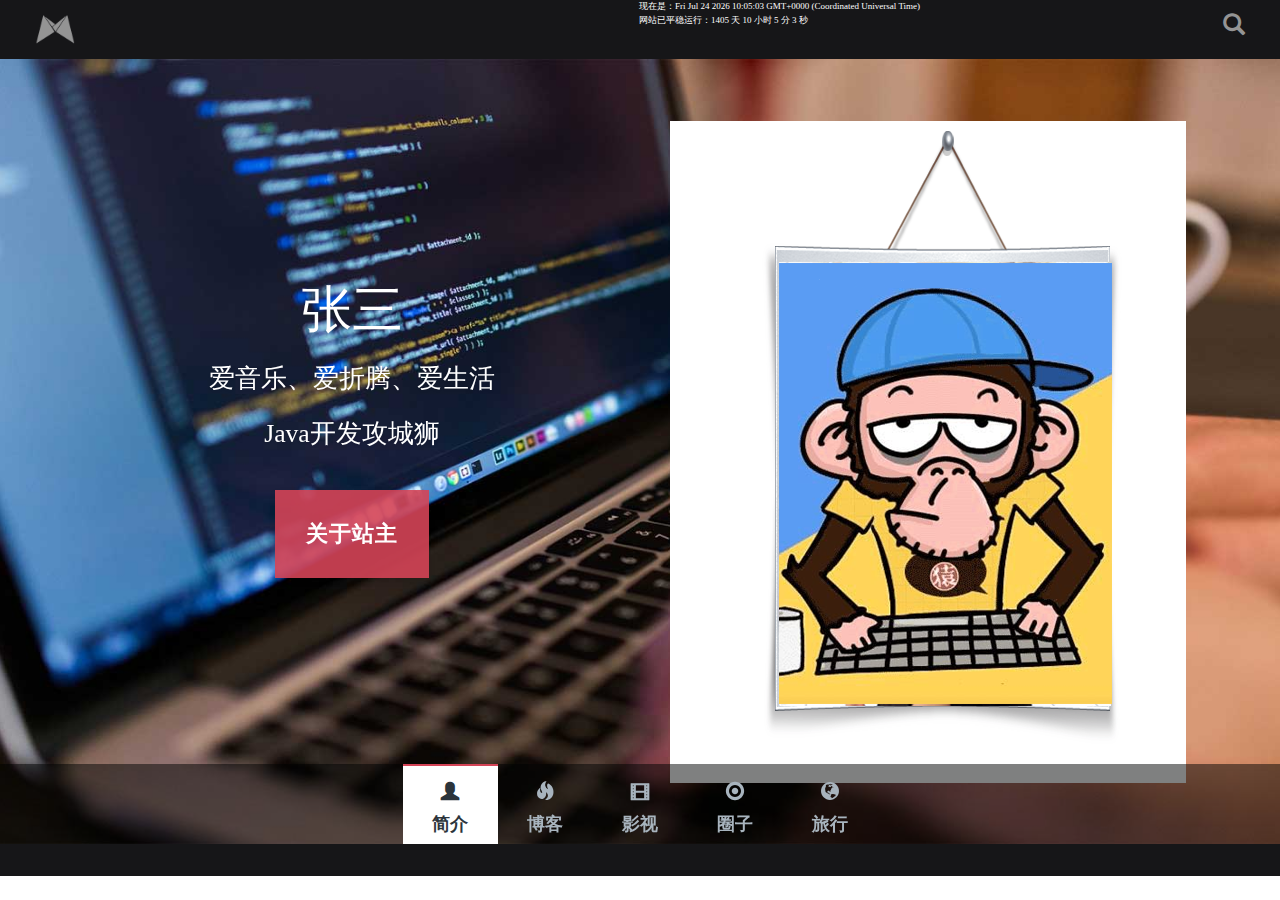
<file: index.html>
<!DOCTYPE html>
<html>

<head>
    <meta charset="UTF-8">
    <meta http-equiv="x-ua-compatible" content="ie=edge">
    <meta name="viewport" content="width=device-width, initial-scale=1.0, user-scalable=no">
    <title>张三的个人主页</title> 
    <!-- Js -->
    <link rel="stylesheet" href="style/css/bootstrap.min.css">
    <script src="style/js/jquery.min.js"></script>
    <script src="style/js/tether.min.js"></script>
    <script src="style/js/bootstrap.min.js"></script>
    <link href="style/css/style.css" type="text/css" rel="stylesheet" />
    <script>
    (function(window) {
        var theUA = window.navigator.userAgent.toLowerCase();
        if ((theUA.match(/msie\s\d+/) && theUA.match(/msie\s\d+/)[0]) || (theUA.match(/trident\s?\d+/) 
        && theUA.match(/trident\s?\d+/)[0])) {
            var ieVersion = theUA.match(/msie\s\d+/)[0].match(/\d+/)[0] || theUA.match(/trident\s?\d+/)[0];
            if (ieVersion < 10) {
                var str = "你的浏览器版本太low了\n已经和时代脱轨了 :(";
                var str2 = "推荐使用:<a href='https://www.baidu.com/s?ie=UTF-8&wd=%E8%B0%B7%E6%AD%8C%E6%B5%8F%E8%A7%88%E5%99%A8' target='_blank' style='color:red'>谷歌</a>," + "<a href='https://www.baidu.com/s?ie=UTF-8&wd=%E7%81%AB%E7%8B%90%E6%B5%8F%E8%A7%88%E5%99%A8' target='_blank' style='color:red'>火狐</a>," + "<a href='https://www.baidu.com/s?ie=UTF-8&wd=%E7%8C%8E%E8%B1%B9%E6%B5%8F%E8%A7%88%E5%99%A8' target='_blank' style='color:red'>猎豹</a>,其他双核急速模式";
                document.writeln("<pre style='text-align:center;color:#fff;background-color:#0cc; height:100%;border:0;position:fixed;top:0;left:0;width:100%;z-index:1234'>" +
                    "<h2 style='padding-top:200px;margin:0'><strong>" + str + "<br/></strong></h2><p>" +
                    str2 + "</p><h2 style='margin:0'><strong>如果你的使用的是双核浏览器,请切换到极速模式访问<br/></strong></h2></pre>");
                document.execCommand("Stop");
            };
        }
    })(window);
    </script>
</head>

<body>
	<bgsound src="music/天空之城.mp3"></bgsound>
    <!-- Header -->
    <div class="nav">
    <a class="logo" href="index.html"><img src="style/images/logo.png" width="40" title="红"></a>
 	<span id="site_runtime" style="color:white; font-size: xx-small;"></span> 
 	<a class="logo pull-right sobtn"><span class="glyphicon glyphicon-search" style="color: #B4B4B4;"></span></a>
    </div>
    <!-- Body -->

    <section class="cd-hero">
        <ul class="cd-hero-slider autoplay">
            <li class="selected">
                <div class="cd-half-width">
                	<!-- <a href="about.html"><h4>电脑端请点击这里</h4></a> -->
            	    <!-- <a href="https://tom-shushu.github.io/MyWebsite.github.io/"><h4>电脑端请点击这里</h4></a> -->
                    <h2>张三</h2>
                    <p>爱音乐、爱折腾、爱生活</p>
                    <p>Java开发攻城狮</p>
                    <a class="cd-btn" href="about.html">关于站主</a>
                </div>
                <div class="cd-half-width cd-img-container">
                    <img src="style/images/tech-1.png" alt="张三" title="张三" />
                </div>
            </li>
            <li>
                <div class="cd-full-width">
                	<!-- <a href="./test2/index.html"><h4>电脑端请点击这里</h4></a> -->
                    <h2>观点与分享</h2>
                    <p>记录生活点滴，分享人生喜乐！</p>
                    <a class="cd-btn" href="./test2/index.html" target="_blank">站主的博客园</a>
                </div>
            </li>
            <li>
                <div class="cd-full-width">
                	<!-- <a href="vip/yule.html"><h4>电脑端请点击这里</h4></a> -->
                    <h2>影视，直播，购物</h2>
                    <p>观看生活影片，感受欢天喜地！</p>
                    <a class="cd-btn" href="vip/yule.html" target="_blank">娱乐</a>
                </div>
            </li>
            <li class="cd-bg-video">
                <div class="cd-full-width">
                	<!-- <a href="friends.html"><h4>电脑端请点击这里</h4></a> -->
                    <h2>志趣相投</h2>
                    <p>我们都一样热爱生活，记录生活，享受生活！</p>
                    <a class="cd-btn" href="friends.html">在各社区尽情的遨游吧</a>
                </div>
                <div class="cd-bg-video-wrapper" data-video="Tpl/Individual/Style/index/video/video">
                </div>
            </li>
            <li>
                <div class="cd-full-width">
                	<!-- <a href="tracks.html"><h4>电脑端请点击这里</h4></a> -->
                    <h2>说走就走</h2>
                    <p>生活不止眼前的苟且，还有诗和远方的田野！拿起相机和你喜欢的人一起来一场说走就走的旅行也是不错的！！</p>
                    <a class="cd-btn" href="tracks.html">我的相册</a>
                </div>
            </li>
        </ul>
        <div class="cd-slider-nav">
            <nav>
                <span class="cd-marker item-1"></span>
                <ul>
                    <li class="selected">
                        <a class="glyphicon glyphicon-user" href="#0">简介</a>
                    </li>
                    <li>
                        <a class="glyphicon glyphicon-fire" href="#0">博客</a>
                    </li>
                    <li>
                        <a class="glyphicon glyphicon-film" href="#0">影视</a>
                    </li>
                    <li>
                        <a class="glyphicon glyphicon-record" href="#0">圈子</a>
                    </li>
                    <li>
                        <a class="glyphicon glyphicon-globe" href="#0">旅行</a>
                    </li>
                </ul>
            </nav>
        </div>
    </section>
    <script src="style/js/main.js"></script>
    <!-- Footer -->
    <div class="clear"></div>
    <div class="foot">
        <!-- 弹出层 -->
        <div class="so">
            <i class="iconfont" title="关闭">×</i>
            <div class="container">
                <form action="https://www.baidu.com/baidu" target="_blank">
                    <input name="tn" type="hidden" value="SE_zzsearchcode_shhzc78w">
                    <input type="text" name="word" class="form-control" baiduSug="1" value="百度搜索..." />
                    <input type="submit" style="display: none;" />
                </form>
            </div>
        </div>
    </div>
    <div class="to-top">↑</div>
    <script src="style/js/GeeYo.js"></script>
    <script>
    var bheigh = $(window).height();
    var bheigh = bheigh - 115;
    $(".cd-hero").css('height', bheigh);
    $(window).resize(function() {
        var bheigh = $(window).height();
        var bheigh = bheigh - 115;
        $(".cd-hero").css('height', bheigh);
    });
    </script>

    
<script type="text/javascript">
    function show_site_runtime(){
	window.setTimeout("show_site_runtime()",1000); // 每秒运行一次函数
	X=new Date("09/18/2022 00:00:00"); //在这里修改你的建站时间
	Y=new Date();
	T=(Y.getTime()-X.getTime()); // 获取当前时间与指定时间之间的时间间隔（ms）	
	i=24*60*60*1000;
	d=T/i;
	D=Math.floor(d); // 计算天数并向下取整
	h=(d-D)*24;
	H=Math.floor(h); // 计算剩余不足一天的小时数并向下取整
	m=(h-H)*60;
	M=Math.floor(m); // 计算剩余不足一小时的分钟数并向下取整
	s=(m-M)*60;
	S=Math.floor(s); // 计算剩余不足一分钟的秒数并向下取整
	site_runtime.innerHTML="现在是："+ Y+ "<br>" +"网站已平稳运行："+D + " 天 " + H + " 小时 " + M + " 分 " + S + " 秒 ";
    }
	show_site_runtime();
</script>
    <script charset="gbk" src="https://www.baidu.com/js/opensug.js"></script>
</body>

</html>
</file>
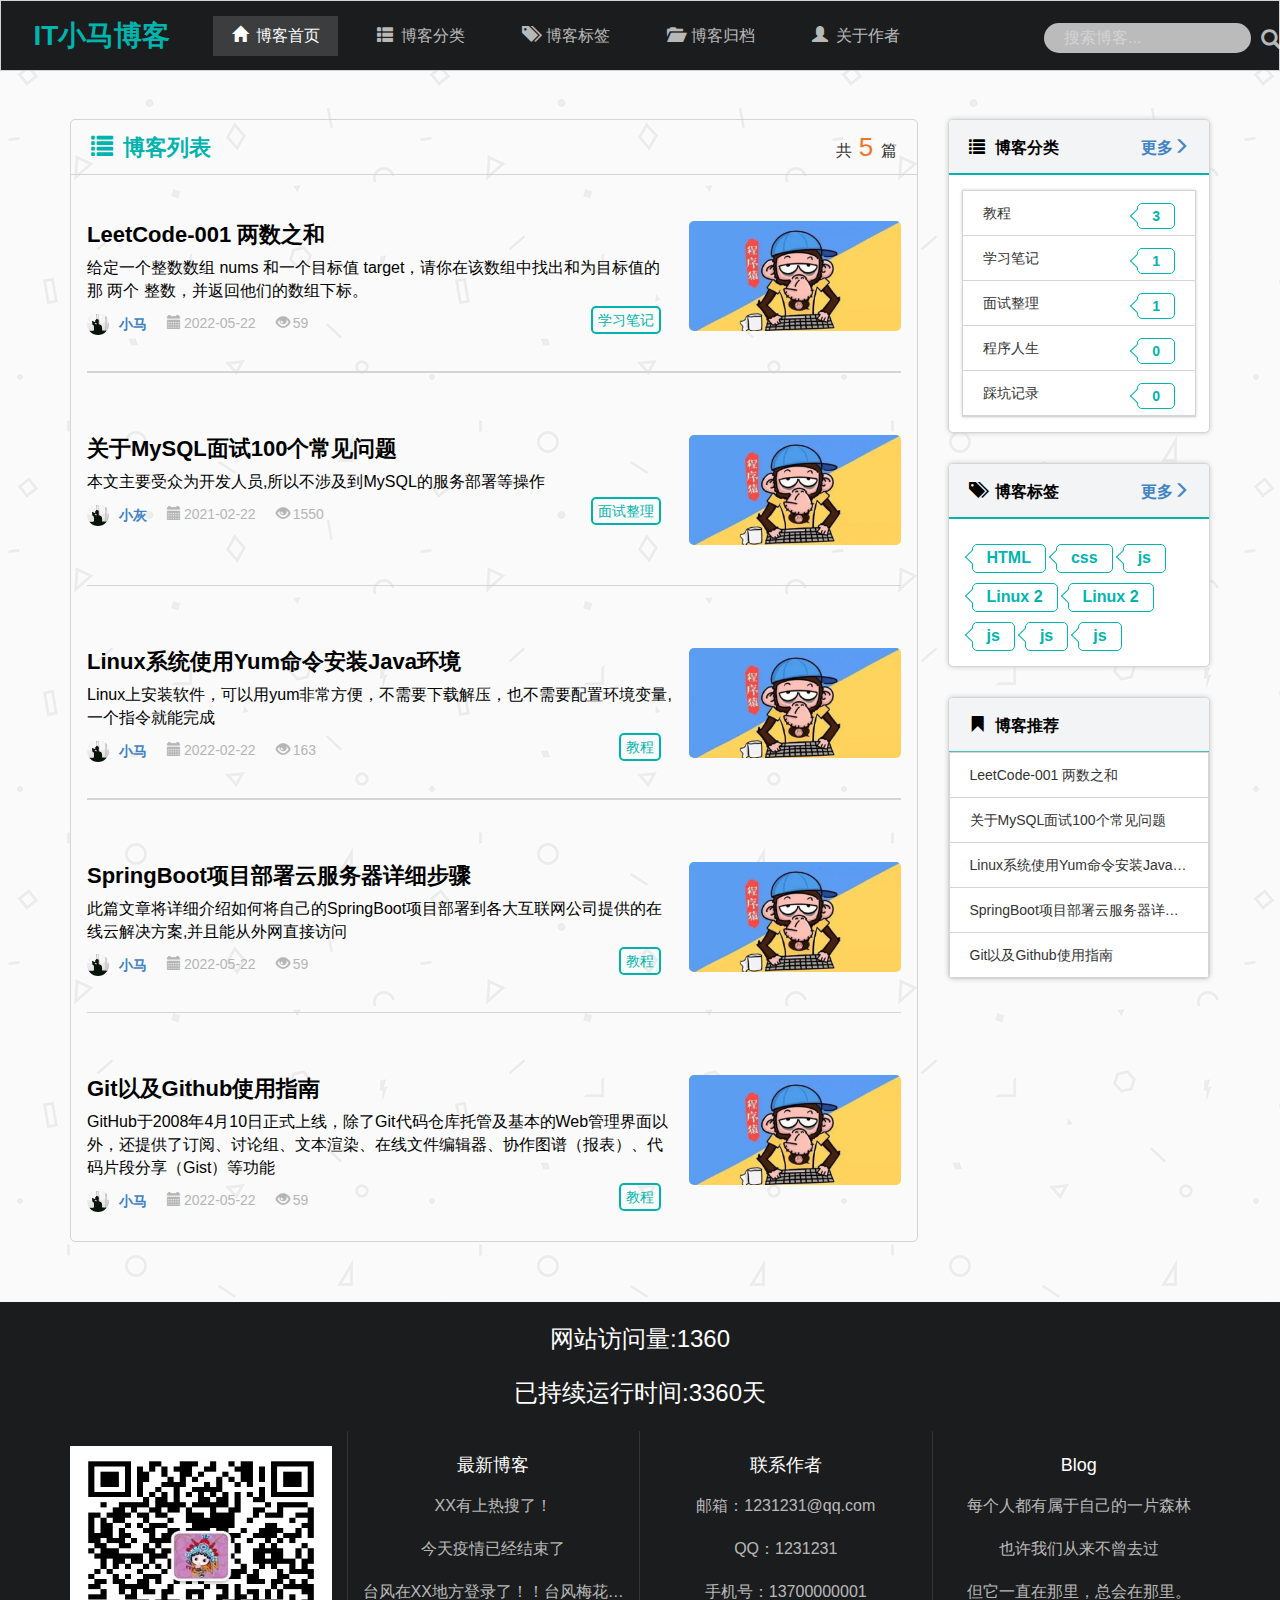
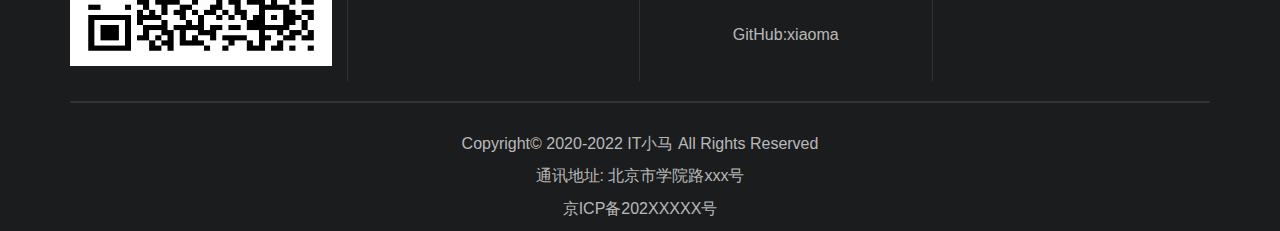
<file: test2/index.html>
<!DOCTYPE html>
<html>
	<head>
		<meta charset="utf-8" />
		<title>博客</title>
		<link rel="stylesheet" href="bootstrap-3.4.1-dist/css/bootstrap.css" >
		<link rel="stylesheet" type="text/css" href="css/header.css">	
		<link rel="stylesheet" type="text/css" href="css/index.css">
		<link rel="stylesheet" type="text/css" href="css/footer.css">	
		<link rel="stylesheet" type="text/css" href="css/details.css">
		<link rel="stylesheet" type="text/css" href="css/about.css">	
		<script src="js/jquery-1.11.1/jquery.js"></script>
		<script src="bootstrap-3.4.1-dist/js/bootstrap.js"></script>
		<style>
			*{
				margin: 0;
				padding: 0;
			}
		 a{
				text-decoration: none;
			}
			ul,ol{
				list-style: none;
			}
			body{
				background: url(img/bg.png);
				font-size: 16px;
			}						
.box{
		width: 100%;
		height: auto;
		position: relative;
	}
		</style>
	</head>
	<body>
<div class="box">
	<div class="nav">
		<div class="nav_container">
			<div class="logo">
				<a href="">IT小马博客</a>
			</div>
			<ul>
				<li><a href="index.html" class="active" id="index"><i class="glyphicon glyphicon-home"></i>博客首页</a></li>
				<li><p><i class="glyphicon glyphicon-th-list"></i>博客分类</p></li>
				<li><p><i class="glyphicon glyphicon-tags"></i>博客标签</p></li>
				<li><p><i class="glyphicon glyphicon-folder-open"></i>博客归档</p></li>
				<li><p onclick="about()" id="about"><i class="glyphicon glyphicon-user"></i>关于作者</p></li>
			</ul>
			<div class="search">
				<form onsubmit="return false;">
					<input type="text" placeholder="搜索博客..." id="search" onkeydown="keyup_submit(event)">
					<i class="glyphicon glyphicon-search" onclick="onSearch()"></i>
				</form>
			</div>
		</div>
	</div>
	
	
	<div class="container" id="content">
		<div class="row">
			<div class="col-md-9">
				<div class="content">
					<div class="content_head">
						<div><i class="glyphicon glyphicon-list"></i>博客列表</div>
						<div>共<span id="total"></span>篇</div>
					</div>
					<div id="content_box">
						
					</div>
				</div>
			</div>
			<div class="col-md-3">
				<div class="right_sort">
					<div class="content_head right_head">
						<div class="font_size"><i class="glyphicon glyphicon-list"></i>博客分类</div>
						<div style="padding: 0 10px;color: #4183C4;font-weight: bold;cursor: pointer;">更多<i class="glyphicon glyphicon-menu-right"></i></div>
					</div>
					<ul class="right_sort_content">
						<li>教程<span>3<i></i></span></li>
						<li>学习笔记<span>1<i></i></span></li>
						<li>面试整理<span>1<i></i></span></li>
						<li>程序人生<span>0<i></i></span></li>
						<li>踩坑记录<span>0<i></i></span></li>
					</ul>
				</div>
				<div class="right_tag">
					<div class="content_head right_head">
						<div class="font_size"><i class="glyphicon glyphicon-tags"></i>博客标签</div>
						<div style="padding: 0 10px;color: #4183C4;font-weight: bold;cursor: pointer;">更多<i class="glyphicon glyphicon-menu-right"></i></div>
					</div>
					<ul class="right_sort_content" style="border: none;overflow: hidden;box-shadow: none;">
						<span><i></i>HTML</span>
						<span><i></i>css</span>
						<span><i></i>js</span>
						<span><i></i>Linux 2</span>
						<span><i></i>Linux 2</span>
						<span><i></i>js</span>
						<span><i></i>js</span>
						<span><i></i>js</span>
					</ul>
				</div>
				<div class="right_rec">
					<div class="content_head right_head">
						<div class="font_size"><i class="glyphicon glyphicon-bookmark"></i>博客推荐</div>
					</div>
					<ul class="right_sort_content" id="right_rec_title"></ul>
				</div>
			</div>	
		</div>
			
	</div>
	<div class="footer">
		<div class="container">
			<p>网站访问量:<span id="number">1360</span></p>
			<p>已持续运行时间:<span id="time">3360天</span></p>
			<div class="footer_center">
				<div class="row">
					<div class="col-md-3">
						<img style="width: 100%;height: 100%;" src="img/openSourceUrl.jpg" alt="哎呀!微信二维码失踪了">
					</div>
					<div class="col-md-3">
						<h4>最新博客</h4>
						<p>XX有上热搜了！</p>
						<p>今天疫情已经结束了</p>
						<p>台风在XX地方登录了！！台风梅花打算按时</p>
					</div>
					<div class="col-md-3">
						<h4>联系作者</h4>
						<p>邮箱：1231231@qq.com</p>
						<p>QQ：1231231</p>
						<p>手机号：13700000001</p>
						<p><a href="">GitHub:xiaoma</a></p>
					</div>
					<div class="col-md-3">
						<h4>Blog</h4>
						<p>每个人都有属于自己的一片森林</p>
						<p>也许我们从来不曾去过</p>
						<p>但它一直在那里，总会在那里。</p>
					</div>
				</div>
				<div class="line"></div>
			</div>
			<div class="footer_bottom">
				<p>Copyright© 2020-2022 IT小马 All Rights Reserved</p>
				<p>通讯地址: 北京市学院路xxx号</p>
				<p><a href="http://www.baidu.com">京ICP备202XXXXX号</a></p>
			</div>
		</div>
	</div>
	
</div>
		<script>	
			var data=[
				{id:1,title:"LeetCode-001 两数之和",content:"给定一个整数数组 nums 和一个目标值 target，请你在该数组中找出和为目标值的那 两个 整数，并返回他们的数组下标。",avatar:"./img/avatar.jpg",username:"小马",time:"2022-05-22",num:"59",sign:"学习笔记",img:"./img/about.jpeg"},
				{id:2,title:"关于MySQL面试100个常见问题",content:"本文主要受众为开发人员,所以不涉及到MySQL的服务部署等操作",avatar:"./img/avatar.jpg",username:"小灰",time:"2021-02-22",num:"1550",sign:"面试整理",img:"./img/about.jpeg"},
				{id:3,title:"Linux系统使用Yum命令安装Java环境",content:"Linux上安装软件，可以用yum非常方便，不需要下载解压，也不需要配置环境变量,一个指令就能完成",avatar:"./img/avatar.jpg",username:"小马",time:"2022-02-22",num:"163",sign:"教程",img:"./img/about.jpeg"},
				{id:4,title:"SpringBoot项目部署云服务器详细步骤",content:"此篇文章将详细介绍如何将自己的SpringBoot项目部署到各大互联网公司提供的在线云解决方案,并且能从外网直接访问",avatar:"./img/avatar.jpg",username:"小马",time:"2022-05-22",num:"59",sign:"教程",img:"./img/about.jpeg"},
				{id:5,title:"Git以及Github使用指南",content:"GitHub于2008年4月10日正式上线，除了Git代码仓库托管及基本的Web管理界面以外，还提供了订阅、讨论组、文本渲染、在线文件编辑器、协作图谱（报表）、代码片段分享（Gist）等功能",avatar:"./img/avatar.jpg",username:"小马",time:"2022-05-22",num:"59",sign:"教程",img:"./img/about.jpeg"}
			]
			
			var str = "";
			var right_rec_title="";
			for(var i=0;i<data.length;i++){
		str += '<div class="content_list">'+
									'<div class="item">'+
										'<h3><a onclick="details('+data[i].id+')">'+data[i].title+'</h3>'+
										'<p><a onclick="details('+data[i].id+')">'+data[i].content+'</a></p>'+
										'<div>'+
											'<div class="item_img"><img src="'+data[i].avatar+'" alt=""></div>'+
											'<div class="item_name">'+data[i].username+'</div>'+
											'<div class="item_time"><i class="glyphicon glyphicon-calendar"></i>'+data[i].time+'</div>'+
											'<div class="item_num"><i class="glyphicon glyphicon-eye-open"></i>'+data[i].num+'</div>'+
											'<div class="item_sign">'+data[i].sign+'</div>'+
										'</div>'+
									'</div>'+
									'<div class="img"><img src="'+data[i].img+'" alt="" width="100"></div>'+
									'<div class="item_line"></div>'+
								'</div>'
						right_rec_title +='<li>'+data[i].title+'</li>'
			}
			$("#content_box").html(str)
			$("#right_rec_title").html(right_rec_title)
			$("#total").html(" "+data.length+" ")
		</script>
		<script src="js/search.js"></script>
		<script src="js/details.js"></script>
		<script src="js/about.js"></script>
	</body>
</html>
</file>
<file: style/css/style.css>
﻿@charset "utf-8";

/*All Css*/

* {
	margin: 0 auto;
	padding: 0;
}

body {
	font-family: 微軟正黑體;
}

a {
	text-decoration: none;
}

a:hover {
	text-decoration: none;
}

li {
	list-style: none;
}

img {
	max-width: 100%;
	border: 0;
}

.clear {
	clear: both;
}


/*导航*/

.nav {
	width: 100%;
	z-index: 200;
	position: relative;
	background: #161618;
	padding: 0 .6rem;
	margin-bottom: 20px;
}

.nav .logo {
	display: block;
	float: left;
	margin-left: 1rem;
	opacity: 0.8;
	padding: 0.6rem;
}

.nav .logo:hover {
	opacity: 1;
}

.nav .pull-right {
	font-size: 1.4em;
	color: #fff;
	float: right;
	margin-right: 1rem;
}

.nav .pull-right a {
	color: #fff;
	
}

.nav .pull-right .sobtn,
.pull-right .login {
	display: inline-block;
	line-height: 58px;
	margin-left: 20px;
	opacity: 0.8;
	cursor: pointer;
}

.nav .pull-right .sobtn:hover,
.pull-right .login:hover {
	opacity: 1
}


/*Index*/
.cd-hero {
	margin-top: -20px;
	position: relative;
	-webkit-font-smoothing: antialiased;
	-moz-osx-font-smoothing: grayscale;
}

.cd-hero-slider {
	position: relative;
	height: 100%;
	margin: 0;
	overflow: hidden;
}

.cd-hero-slider li {
	position: absolute;
	top: 0;
	left: 0;
	width: 100%;
	height: 100%;
	-webkit-transform: translateX(100%);
	-moz-transform: translateX(100%);
	-ms-transform: translateX(100%);
	-o-transform: translateX(100%);
	transform: translateX(100%);
}

.cd-hero-slider li.selected {
	position: relative;
	-webkit-transform: translateX(0);
	-moz-transform: translateX(0);
	-ms-transform: translateX(0);
	-o-transform: translateX(0);
	transform: translateX(0);
}

.cd-hero-slider li.move-left {
	-webkit-transform: translateX(-100%);
	-moz-transform: translateX(-100%);
	-ms-transform: translateX(-100%);
	-o-transform: translateX(-100%);
	transform: translateX(-100%);
}

.cd-hero-slider li.is-moving,
.cd-hero-slider li.selected {
	-webkit-transition: -webkit-transform 0.5s;
	-moz-transition: -moz-transform 0.5s;
	transition: transform 0.5s;
}

.cd-hero-slider li {
	background-position: center center;
	background-size: cover;
	background-repeat: no-repeat;
}

.cd-hero-slider li:first-of-type {
	background-color: #2c343b;
	background-image: url("img/bg1.jpg");
}

.cd-hero-slider li:nth-of-type(2) {
	background-color: #3d4952;
	background-image: url("img/bg2.jpg");
}

.cd-hero-slider li:nth-of-type(3) {
	background-color: #586775;
	background-image: url("img/bg4.jpg");
}

.cd-hero-slider li:nth-of-type(4) {
	background-color: #2c343b;
	background-image: url("img/bg3.jpg");
}
.cd-hero-slider li:nth-of-type(5) {
	background-color: #2c343b;
	background-image: url("img/bg5.jpg");
}



.cd-hero-slider .cd-full-width,
.cd-hero-slider .cd-half-width {
	position: absolute;
	width: 100%;
	height: 100%;
	z-index: 1;
	left: 0;
	top: 0;
	padding-top: 26%;
	text-align: center;
	-webkit-backface-visibility: hidden;
	backface-visibility: hidden;
	-webkit-transform: translateZ(0);
	-moz-transform: translateZ(0);
	-ms-transform: translateZ(0);
	-o-transform: translateZ(0);
	transform: translateZ(0);
}



.cd-hero-slider .cd-img-container {
	display: none;
}

.cd-hero-slider .cd-img-container img {
	position: absolute;
	left: 50%;
	top: 50%;
	bottom: auto;
	right: auto;
	-webkit-transform: translateX(-50%) translateY(-50%);
	-moz-transform: translateX(-50%) translateY(-50%);
	-ms-transform: translateX(-50%) translateY(-50%);
	-o-transform: translateX(-50%) translateY(-50%);
	transform: translateX(-50%) translateY(-50%);
}

.cd-hero-slider .cd-bg-video-wrapper {
	display: none;
	position: absolute;
	top: 0;
	left: 0;
	width: 100%;
	height: 100%;
	overflow: hidden;
}

.cd-hero-slider .cd-bg-video-wrapper video {
	display: block;
	min-height: 100%;
	min-width: 100%;
	max-width: none;
	height: auto;
	width: auto;
	position: absolute;
	left: 50%;
	top: 50%;
	bottom: auto;
	right: auto;
	-webkit-transform: translateX(-50%) translateY(-50%);
	-moz-transform: translateX(-50%) translateY(-50%);
	-ms-transform: translateX(-50%) translateY(-50%);
	-o-transform: translateX(-50%) translateY(-50%);
	transform: translateX(-50%) translateY(-50%);
}

.cd-hero-slider h2,
.cd-hero-slider p {
	text-shadow: 0 1px 3px rgba(0, 0, 0, 0.1);
	line-height: 1.2;
	margin: 0 auto 14px;
	color: #ffffff;
	width: 90%;
	max-width: 400px;
}

.cd-hero-slider h2 {
	font-size: 2.4rem;
}

.cd-hero-slider p {
	font-size: 1.4rem;
	line-height: 1.4;
}

.cd-hero-slider .cd-btn {
	display: inline-block;
	padding: 1.2em 1.4em;
	margin-top: .8em;
	background-color: rgba(212, 68, 87, 0.9);
	font-size: 1.3rem;
	font-weight: 700;
	letter-spacing: 1px;
	color: #ffffff;
	text-transform: uppercase;
	box-shadow: 0 3px 6px rgba(0, 0, 0, 0.1);
	-webkit-transition: background-color 0.2s;
	-moz-transition: background-color 0.2s;
	transition: background-color 0.2s;
}

.cd-hero-slider .cd-btn.secondary {
	background-color: rgba(22, 26, 30, 0.8);
}

.cd-hero-slider .cd-btn:nth-of-type(2) {
	margin-left: 1em;
}

.no-touch .cd-hero-slider .cd-btn:hover {
	background-color: #d44457;
}

.no-touch .cd-hero-slider .cd-btn.secondary:hover {
	background-color: #161a1e;
}

@media only screen and (min-width: 768px) {
	.cd-hero-slider .cd-bg-video-wrapper {
		display: block;
	}
	.cd-hero-slider .cd-half-width {
		width: 45%;
	}
	.cd-hero-slider .cd-half-width:first-of-type {
		left: 5%;
	}
	.cd-hero-slider .cd-half-width:nth-of-type(2) {
		right: 5%;
		left: auto;
	}
	.cd-hero-slider .cd-img-container {
		display: block;
	}
	.cd-hero-slider h2,
	.cd-hero-slider p {
		max-width: 520px;
	}
	.cd-hero-slider h2 {
		font-size: 2.4em;
		font-weight: 300;
	}
	.cd-hero-slider .cd-btn {
		font-size: 1.4rem;
	}
}

@media only screen and (min-width: 1170px) {
	.cd-hero-slider .cd-full-width,
	.cd-hero-slider .cd-half-width {
		padding-top: 220px;
	}
	.cd-hero-slider h2,
	.cd-hero-slider p {
		margin-bottom: 20px;
	}
	.cd-hero-slider h2 {
		font-size: 3.2em;
	}
	.cd-hero-slider p {
		font-size: 1.6rem;
	}
}

@media only screen and (min-width: 768px) {
	.cd-hero-slider .cd-half-width {
		opacity: 0;
		-webkit-transform: translateX(40px);
		-moz-transform: translateX(40px);
		-ms-transform: translateX(40px);
		-o-transform: translateX(40px);
		transform: translateX(40px);
	}
	.cd-hero-slider .move-left .cd-half-width {
		-webkit-transform: translateX(-40px);
		-moz-transform: translateX(-40px);
		-ms-transform: translateX(-40px);
		-o-transform: translateX(-40px);
		transform: translateX(-40px);
	}
	.cd-hero-slider .selected .cd-half-width {
		/* this is the visible slide */
		opacity: 1;
		-webkit-transform: translateX(0);
		-moz-transform: translateX(0);
		-ms-transform: translateX(0);
		-o-transform: translateX(0);
		transform: translateX(0);
	}
	.cd-hero-slider .is-moving .cd-half-width {
		/* this is the slide moving outside the viewport 
    wait for the end of the transition on the <li> parent before set opacity to 0 and translate to 40px/-40px */
		-webkit-transition: opacity 0s 0.5s, -webkit-transform 0s 0.5s;
		-moz-transition: opacity 0s 0.5s, -moz-transform 0s 0.5s;
		transition: opacity 0s 0.5s, transform 0s 0.5s;
	}
	.cd-hero-slider li.selected.from-left .cd-half-width:nth-of-type(2),
	.cd-hero-slider li.selected.from-right .cd-half-width:first-of-type {
		-webkit-transition: opacity 0.4s 0.2s, -webkit-transform 0.5s 0.2s;
		-moz-transition: opacity 0.4s 0.2s, -moz-transform 0.5s 0.2s;
		transition: opacity 0.4s 0.2s, transform 0.5s 0.2s;
	}
	.cd-hero-slider li.selected.from-left .cd-half-width:first-of-type,
	.cd-hero-slider li.selected.from-right .cd-half-width:nth-of-type(2) {
		-webkit-transition: opacity 0.4s 0.4s, -webkit-transform 0.5s 0.4s;
		-moz-transition: opacity 0.4s 0.4s, -moz-transform 0.5s 0.4s;
		transition: opacity 0.4s 0.4s, transform 0.5s 0.4s;
	}
	.cd-hero-slider .cd-full-width h2,
	.cd-hero-slider .cd-full-width p,
	.cd-hero-slider .cd-full-width .cd-btn {
		opacity: 0;
		-webkit-transform: translateX(100px);
		-moz-transform: translateX(100px);
		-ms-transform: translateX(100px);
		-o-transform: translateX(100px);
		transform: translateX(100px);
	}
	.cd-hero-slider .move-left .cd-full-width h2,
	.cd-hero-slider .move-left .cd-full-width p,
	.cd-hero-slider .move-left .cd-full-width .cd-btn {
		opacity: 0;
		-webkit-transform: translateX(-100px);
		-moz-transform: translateX(-100px);
		-ms-transform: translateX(-100px);
		-o-transform: translateX(-100px);
		transform: translateX(-100px);
	}
	.cd-hero-slider .selected .cd-full-width h2,
	.cd-hero-slider .selected .cd-full-width p,
	.cd-hero-slider .selected .cd-full-width .cd-btn {
		opacity: 1;
		-webkit-transform: translateX(0);
		-moz-transform: translateX(0);
		-ms-transform: translateX(0);
		-o-transform: translateX(0);
		transform: translateX(0);
	}
	.cd-hero-slider li.is-moving .cd-full-width h2,
	.cd-hero-slider li.is-moving .cd-full-width p,
	.cd-hero-slider li.is-moving .cd-full-width .cd-btn {
		-webkit-transition: opacity 0s 0.5s, -webkit-transform 0s 0.5s;
		-moz-transition: opacity 0s 0.5s, -moz-transform 0s 0.5s;
		transition: opacity 0s 0.5s, transform 0s 0.5s;
	}
	.cd-hero-slider li.selected h2 {
		-webkit-transition: opacity 0.4s 0.2s, -webkit-transform 0.5s 0.2s;
		-moz-transition: opacity 0.4s 0.2s, -moz-transform 0.5s 0.2s;
		transition: opacity 0.4s 0.2s, transform 0.5s 0.2s;
	}
	.cd-hero-slider li.selected p {
		-webkit-transition: opacity 0.4s 0.3s, -webkit-transform 0.5s 0.3s;
		-moz-transition: opacity 0.4s 0.3s, -moz-transform 0.5s 0.3s;
		transition: opacity 0.4s 0.3s, transform 0.5s 0.3s;
	}
	.cd-hero-slider li.selected .cd-btn {
		-webkit-transition: opacity 0.4s 0.4s, -webkit-transform 0.5s 0.4s, background-color 0.2s 0s;
		-moz-transition: opacity 0.4s 0.4s, -moz-transform 0.5s 0.4s, background-color 0.2s 0s;
		transition: opacity 0.4s 0.4s, transform 0.5s 0.4s, background-color 0.2s 0s;
	}
}

.cd-slider-nav {
	position: absolute;
	width: 100%;
	bottom: 0;
	z-index: 2;
	text-align: center;
	height: 55px;
	background-color: rgba(0, 1, 1, 0.5);
}

.cd-slider-nav nav,
.cd-slider-nav ul,
.cd-slider-nav li,
.cd-slider-nav a {
	height: 100%;
}

.cd-slider-nav nav {
	display: inline-block;
	position: relative;
}

.cd-slider-nav .cd-marker {
	position: absolute;
	bottom: 0;
	left: 0;
	width: 60px;
	height: 100%;
	color: #d44457;
	background-color: #ffffff;
	box-shadow: inset 0 2px 0 currentColor;
	-webkit-transition: -webkit-transform 0.2s, box-shadow 0.2s;
	-moz-transition: -moz-transform 0.2s, box-shadow 0.2s;
	transition: transform 0.2s, box-shadow 0.2s;
}

.cd-slider-nav .cd-marker.item-2 {
	-webkit-transform: translateX(100%);
	-moz-transform: translateX(100%);
	-ms-transform: translateX(100%);
	-o-transform: translateX(100%);
	transform: translateX(100%);
}

.cd-slider-nav .cd-marker.item-3 {
	-webkit-transform: translateX(200%);
	-moz-transform: translateX(200%);
	-ms-transform: translateX(200%);
	-o-transform: translateX(200%);
	transform: translateX(200%);
}

.cd-slider-nav .cd-marker.item-4 {
	-webkit-transform: translateX(300%);
	-moz-transform: translateX(300%);
	-ms-transform: translateX(300%);
	-o-transform: translateX(300%);
	transform: translateX(300%);
}

.cd-slider-nav .cd-marker.item-5 {
	-webkit-transform: translateX(400%);
	-moz-transform: translateX(400%);
	-ms-transform: translateX(400%);
	-o-transform: translateX(400%);
	transform: translateX(400%);
}

.cd-slider-nav ul::after {
	clear: both;
	content: "";
	display: table;
}

.cd-slider-nav li {
	display: inline-block;
	width: 60px;
	float: left;
}

.cd-slider-nav li.selected a {
	color: #2c343b;
}

.no-touch .cd-slider-nav li.selected a:hover {
	background-color: transparent;
}

.cd-slider-nav a {
	display: block;
	text-decoration: none;
	position: relative;
	padding-top: 35px;
	font-size: 1rem;
	font-weight: 700;
	color: #a8b4be;
	-webkit-transition: background-color 0.2s;
	-moz-transition: background-color 0.2s;
	transition: background-color 0.2s;
}

.cd-slider-nav a::before {
	position: absolute;
	width: 24px;
	height: 24px;
	top: 8px;
	left: 50%;
	right: auto;
	-webkit-transform: translateX(-50%);
	-moz-transform: translateX(-50%);
	-ms-transform: translateX(-50%);
	-o-transform: translateX(-50%);
	transform: translateX(-50%);
}

.no-touch .cd-slider-nav a:hover {
	background-color: rgba(0, 1, 1, 0.5);
}

.cd-slider-nav li:first-of-type a::before {
	background-position: 0 0;
}

.cd-slider-nav li.selected:first-of-type a::before {
	background-position: 0 -24px;
}

.cd-slider-nav li:nth-of-type(2) a::before {
	background-position: -24px 0;
}

.cd-slider-nav li.selected:nth-of-type(2) a::before {
	background-position: -24px -24px;
}

.cd-slider-nav li:nth-of-type(3) a::before {
	background-position: -48px 0;
}

.cd-slider-nav li.selected:nth-of-type(3) a::before {
	background-position: -48px -24px;
}

.cd-slider-nav li:nth-of-type(4) a::before {
	background-position: -72px 0;
}

.cd-slider-nav li.selected:nth-of-type(4) a::before {
	background-position: -72px -24px;
}

.cd-slider-nav li:nth-of-type(5) a::before {
	background-position: -96px 0;
}

.cd-slider-nav li.selected:nth-of-type(5) a::before {
	background-position: -96px -24px;
}

@media only screen and (min-width: 768px) {
	.cd-slider-nav {
		height: 80px;
	}
	.cd-slider-nav .cd-marker,
	.cd-slider-nav li {
		width: 95px;
	}
	.cd-slider-nav a {
		padding-top: 48px;
		font-size: 1.1rem;
		text-transform: uppercase;
	}
	.cd-slider-nav a::before {
		top: 18px;
	}
}

.cd-main-content {
	width: 90%;
	max-width: 768px;
	margin: 0 auto;
	padding: 2em 0;
}

.cd-main-content p {
	font-size: 1.4rem;
	line-height: 1.8;
	color: #999999;
	margin: 2em 0;
}

@media only screen and (min-width: 1170px) {
	.cd-main-content {
		padding: 3em 0;
	}
	.cd-main-content p {
		font-size: 1.6rem;
	}
}

.no-js .cd-hero-slider li {
	display: none;
}

.no-js .cd-hero-slider li.selected {
	display: block;
}

.no-js .cd-slider-nav {
	display: none;
}


/*文章列表样式*/

.index_art ul li {
	margin: 0;
	padding: 20px 0;
}

.index_art .artlist li {
	border-bottom: solid 1px #f0f0f0;
}

.index_art .artlist li a {
	color: #000;
	margin: 0 auto;
	padding: 0;
	overflow: hidden;
}

.index_art .artlist li a img {
	width: 100%;
}

.index_art .artlist li a h5 {
	margin-top: 0;
	font-weight: normal;
	white-space: nowrap;
	overflow: hidden;
	text-overflow: ellipsis;
}

.index_art .artlist li a h5:hover {
	color: #19B5FE;
}

.index_art .artlist li p {
	margin: 0;
}

.index_art .artlist li .miaoshu {
	display: block;
	height: 82px;
	margin: 12px auto;
	font-size: 14px;
	color: #666;
	overflow: hidden;
}

.index_art .artlist li img {
	transition: all 1.2s;
	-moz-transition: all 1.2s;
	-webkit-transition: all 1.2s;
	-o-transition: all 1.2s;
}

.index_art .artlist li img:hover {
	transform: scale(1.2);
	-moz-transform: scale(1.2);
	-webkit-transform: scale(1.2);
	-o-transform: scale(1.2);
	-ms-transform: scale(1.2);
}

.index_art .artlist li .xx a {
	margin-right: 1em;
	font-size: .8em;
}

.index_art .artlist li .xx span {
	font-size: .8em;
}

.index_art .artmore {
	cursor: pointer;
	text-align: center;
	padding-bottom: 20px;
	color: #666;
	border-bottom: 1px solid #f0f0f0;
}


/*文章页样式*/

.artbox {
	width: 100%;
	margin: 20px auto;
	font-size: 1em;
	line-height: 1.8em;
}

.artbox .wenzhang {
	margin-top: 20px;
	word-break: break-word;
}

.artbox .wenzhang .arth1 {
	font: 500 26px "Microsoft Yahei";
	color: #555;
}

.artbox .wzabout {
	padding: 15px 0;
}

.artbox .wzabout ul li {
	display: inline-block;
	margin-right: 1em;
	font-size: 13px;
	color: #999;
}

.artbox .wzabout ul li a {
	color: #999;
}

.artbox .wzabout ul li a:hover {
	color: #19B5FE;
}

.artbox .post_art {
	color: #555;
}

.artbox .post_art img {
	max-width: 100%;
}

.artbox .post_art iframe {
	width: 100%;
	height: 600px;
}

pre code {
	overflow-x: auto;
	border-radius: 4px;
	padding: 10px;
	line-height: 1.4;
	word-wrap: normal;
	display: block;
	font-size: 13px;
	background: #3f3f3f;
	color: #dcdcdc;
	font-family: Menlo, Monaco, Consolas, "Courier New", monospace;
}

.pinglun .comment_list .connect {
	border: solid 1px #eee;
	padding: 20px;
	margin-bottom: 20px;
}

.pinglun .comment_list .utx {
	display: inline-block;
	width: 30px;
	height: 30px;
	border-radius: 50%;
}

.comment_list .media-bottom {
	text-align: right;
	color: #999;
}

.pinglun .comment_list .media-bottom span {
	margin-right: 0.6em;
	font-size: 0.8em;
}

.pinglun .comment_list .media-bottom a {
	margin-left: 1em;
	color: #999;
	cursor: pointer;
}

.pinglun .comment_list .media-bottom a:hover {
	color: #19B5FE;
}

.pinglun .pllogin {
	margin: 0 0.2em;
	color: #19B5FE;
}

.pinglun .pllogin:hover {
	text-decoration: underline;
}

.pinglun .comment_ipt {
	margin-top: 20px;
}

.pinglun .comment_ipt textarea {
	display: block;
	max-width: 100%;
	margin-bottom: 20px;
}

.pinglun .comment_ipt img {
	width: 34px;
	height: 34px;
	border-radius: 50%;
}

.pinglun .comment_ipt input {
	display: block;
	float: right;
}

.pinglun .hfbox {
	display: none;
}

.pinglun .connect-box {
	word-break: break-word;
}


/*文章下方功能*/

.artbox .more {
	text-align: center;
}

.artbox .more a {
	cursor: pointer;
	color: #999;
	display: inline-block;
	padding: 0 20px;
}

.artbox .more a span {
	font-size: 2em;
}

.artbox .more .like_yes {
	color: red;
}

.artbox .more .like_yes:hover {
	color: #000;
}

.artbox .more .like_no {
	color: #999;
}

.artbox .more .like_no:hover {
	color: red;
}

.artbox .more .shang:hover {
	color: red;
}

.artbox .more .share:hover {
	color: red;
}

.sharebox {
	display: none;
	width: 200px;
	height: 28px;
	margin-top: 10px;
	overflow: hidden;
}


/*底部*/

.foot {
	width: 100%;
	padding: 1rem;
	margin: 0;
	color: #fff;
	background: #161618;
}

.foot p {
	margin: 0;
}

.foot a {
	color: #fff;
}

.foot .fr {
	text-align: right;
}


/*弹出层*/

.so {
	display: none;
	position: fixed;
	width: 100%;
	height: 100%;
	background: url(img/1px.png) repeat;
	top: 0;
	left: 0;
	z-index: 999;

}

.so .iconfont {
	display: block;
	font-size: 30px;
	position: absolute;
	top: 20px;
	right: 30px;
	color: #fff;
	cursor: pointer;
	
}

.so .iconfont:hover {
	color: #19B5FE;
}

.so .form-control {
	height: 60px;
	margin: 240px auto;
	border: none;
	box-shadow: none;
	border-bottom: solid 1px #fff;
	background: none;
	font-size: 20px;
	padding: 20px 40px;
	color: #fff;
	text-align: center;
	
}

.gb2-site{
	
	background-color: #282828;
	height: 40px;
	width: 40px;
	line-height: 40px;
	text-align: center;
	border-radius: 2px;
	z-index: 101;
	opacity: 0.4;
	text-orientation: none;
	position: fixed;
	right: 38px;
	bottom: 70px;
}

.gb2-site:hover{
	color:#fff;
	opacity: 1;
}

.gb2-site a{
	color: #fff;
}

.to-top {
	display: none;
	color: #fff;
	background-color: #282828;
	height: 40px;
	width: 40px;
	line-height: 40px;
	text-align: center;
	border-radius: 2px;
	z-index: 101;
	opacity: 0.4;
	cursor: pointer;
	position: fixed;
	right: 38px;
	bottom: 120px;
}

.to-top:hover {
	color: #fff;
	opacity: 1;
}

.picbox {
	display: none;
	position: fixed;
	top: 0;
	left: 0;
	width: 100%;
	height: 100%;
	overflow: auto;
	background: #000;
	z-index: 99999;
}

.picbox img {
	width: 100%;
}

.shangpic {
	display: none;
	position: fixed;
	width: 100%;
	top: 30%;
	text-align: center;
	z-index: 9999;
}

.shangpic .sbox {
	cursor: pointer;
	text-align: center;
	width: 290px;
	height: 220px;
	background: #fff;
	box-shadow: 0 2px 4px 2px rgba(0, 0, 0, 0.1);
}

.shangpic .sbox h3 {
	margin: 0 auto;
	padding: 12px 0;
}

.shangpic .sbox p {
	display: inline-block;
}

.shangpic .sbox img {
	display: block;
	width: 140px;
	height: 140px;
}


/*列表头部*/

.list_title {
	padding: 0;
	border-bottom: solid 1px #f0f0f0;
	position: relative;
	z-index: 999;
}

.list_title ul {
	float: left;
	margin: 0;
}

.list_title ul li {
	width: 120px;
	height: 30px;
	line-height: 20px;
	cursor: pointer;
	padding: 0;
	background: #fff;
}

.list_title ul li .fst:after {
	content: " ";
	display: inline-block;
	width: 0;
	height: 0;
	right: 0;
	margin-left: 6px;
	vertical-align: middle;
	border-top: 4px solid;
	border-right: 4px solid transparent;
	border-left: 4px solid transparent;
	position: relative;
	top: -1px;
}

.list_title ul li:hover {
	background: #666;
	color: #fff;
}

.list_title ul li:hover a {
	color: #fff;
}

.list_title ul li a {
	display: block;
	font-size: 1em;
	line-height: 2em;
	padding: 0 12px;
}

.list_title ul li span {
	float: right;
	margin-top: .8em;
	font-size: 12px;
}

.list_title a {
	color: #333;
	font-size: 0.6em;
	padding-top: 6px;
}

.list_title .rno {
	float: right;
}

.list_title a span {
	color: red;
	margin: 0 6px;
}

.list_title ul .yc {
	position: absolute;
	display: none;
}

.list_title ul:hover .yc {
	display: block;
	box-shadow: 0 1px 15px rgba(18, 21, 21, .2);
}


/*GeePlayer*/

#gplayer {
	width: 100%;
}

#gurl {
	display: none;
}


/*个人中心*/

.member_head {
	margin-top: -20px;
	width: 100%;
	height: 280px;
	text-align: center;
	background: -webkit-linear-gradient(#19B5FE, #49a09d);
}

.member_head img {
	margin-top: 50px;
	border-radius: 50%;
	display: inline-block;
	width: 100px;
	height: 100px;
	padding: 4px;
	line-height: 1.42857143;
	background-color: #fff;
	border: 1px solid #ddd;
}

.member_head b {
	display: block;
	font-size: 1.6em;
	margin-top: 10px;
	color: #fff;
}

.member_nav {
	width: 100%;
	margin: 20px 0;
}

.member_nav .mnav {
	float: left;
}

.member_nav .mnav a {
	width: 100%;
	height: 100px;
	display: block;
	background: #fff;
	margin: 10px 0;
	line-height: 100px;
	text-align: center;
	font-size: 1.4em;
	color: #000;
	border: solid 2px #f0f0f0;
}

.member_nav .mnav a:hover {
	color: #19B5FE;
}

.member_nav .mnav a span {
	margin-right: 20px;
}

.member_nav .active a {
	color: #19B5FE;
	border: solid 2px #19B5FE;
}

.member_box {
	width: 100%;
	margin-bottom: 30px;
	background: #fff;
	padding: 20px;
	border: solid 2px #f0f0f0;
}

.member_box .form-horizontal {
	padding: 40px 0;
}

.member_box .form-horizontal .control-label {
	text-align: left;
}

.member_box #uptx {
	position: relative;
	padding: 6px 10px;
}

.member_box #uptx input {
	position: absolute;
	opacity: 0;
	width: 100%;
	height: 100%;
	left: 0;
	top: 0;
}

.member_box #txpic img {
	margin-bottom: 20px;
	width: 180px;
	height: 180px;
	border-radius: 50%;
}

.member_box .member_like li {
	margin: 10px auto;
}

.member_box .member_like li:hover {
	opacity: 0.8;
}

.member_box .member_like li a {
	display: block;
	position: relative;
}

.member_box .member_like li span {
	position: absolute;
	width: 100%;
	bottom: 0;
	display: block;
	color: #fff;
	background: #000;
	padding: 6px;
	opacity: 0.6;
	white-space: nowrap;
	overflow: hidden;
	text-overflow: ellipsis;
}

.member_box .member_like li img {
	width: 100%;
}


/*登录注册*/

.dllogo {
	margin: 4% auto 2%;
	text-align: center;
}

.dllogo a img {
	width: 100px;
	height: 100px;
}

.dlfooter,
.dlfooter a {
	color: #999;
	text-align: center;
}

.dlfooter a:hover {
	color: #19B5FE;
}

.loginbox {
	width: 100%;
	background-size: cover;
}

.loginbox .container .dl_box {
	float: none;
	margin-bottom: 10%;
	background: #fff;
	border-radius: 10px;
	box-shadow: 0 0 8px rgba(0, 0, 0, .1);
	vertical-align: middle;
}

.loginbox .container .dl_box h2 {
	text-align: center;
	color: #999;
	padding: 1em;
	padding-bottom: 0.4em;
}

.loginbox .container .dl_box .form-horizontal {
	margin-top: 4em;
}

.loginbox .container .dl_box .form-group {
	margin: 2em auto;
}

.loginbox .container .dl_box .form-group .col-md-10 {
	float: none;
}

.loginbox .container .dl_box .control-label {
	text-align: center;
	color: #999;
}

.loginbox .container .dl_box .form-group input {
	padding-left: 40px;
	color: #999;
}

.loginbox .container .dl_box .three {
	text-align: center;
	padding-bottom: 2em;
}

.loginbox .container .dl_box .three b {
	display: block;
	color: #999;
	margin-top: 2em;
	margin-bottom: 1em;
}

.loginbox .container .dl_box .three a {
	margin: 1em;
}

.loginbox .container .dl_box .other {
	margin-top: -12px;
	padding-bottom: 12px;
}

.loginbox .container .dl_box .other a {
	color: #999;
}

.loginbox .container .dl_box .other a:hover {
	color: #19B5FE;
}


/*友情链接*/

.links {
	width: 100%;
	margin: 40px auto;
}

.links .linkt {
	text-align: center;
}

.links .linkb {
	margin-top: 60px;
}

.links .linkb ul li {
	display: block;
	padding: 0;
}

.links .linkb ul li a {
	display: block;
	height: 120px;
	padding: 10px 20px;
	box-shadow: #ced2db 0 1px 2px 0;
	transition: all 0.4s linear;
	-moz-transition: all 0.4s linear;
	-webkit-transition: all 0.4s linear;
	-o-transition: all 0.4s linear;
}

.links .linkb ul li a:hover {
	box-shadow: 0 0 30px rgba(0, 0, 0, 0.5);
}

.links .linkb ul li b {
	line-height: 30px;
	font-size: 14px;
}

.links .linkb ul li p {
	margin-top: 1em;
	font-size: 0.6em;
	color: #666;
}

.links .linkb a {
	color: #000;
	margin: 10px;
	display: inline-block;
}

.links .linka {
	margin: 40px auto;
	padding: 20px;
	background: #f8f8f8;
}

.links .linka h3 {
	margin-bottom: 1em;
}


/*地图*/

.bg {
	position: fixed;
	top: 0;
	left: 0;
	width: 100%;
	height: 100%;
	z-index: -1;
}

.bg .wbg {
	position: absolute;
	width: 100%;
	height: 100%;
	background: #000;
	opacity: 0.4;
}

.bg video {
	height: 120%;
}

.index-travel {
	overflow: hidden;
	color: #fff;
}

.index-coffee h2,
.index-content h2,
.index-travel h2 {
	font-weight: 300;
	margin: 40px 0 15px;
	text-align: center;
}

.index-coffee h3,
.index-content h3,
.index-travel h3 {
	font-weight: 300;
	text-align: center;
}

.index-travel-world {
	margin: 100px 0;
}


/*自适应*/

@media (max-width: 1199px) {
	/*文章描述样式调整*/
	.index_art .artlist li .miaoshu {
		height: 68px;
		margin: 8px auto;
		-webkit-line-clamp: 4;
	}
}

@media (max-width: 991px) {
	/*文章信息样式调整*/
	.index_art .artlist li .xx {
		font-size: 12px;
	}
	.index_art .artlistli .xx a {
		margin-right: .6em;
	}
	/*文章描述样式调整*/
	.index_art .artlist li .miaoshu {
		height: 44px;
		margin: 8px auto;
		-webkit-line-clamp: 4;
	}
}

@media (max-width: 767px) {
	.nav {
		position: relative;
		background: #000;
		padding: .6rem 0;
	}
	.foot,
	.foot .fr {
		text-align: center;
	}
	/*文章标题和图片距离调整*/
	.index_art .artlist li .apb {
		margin-bottom: 10px;
	}
	/*文章标题和详情样式调整*/
	.index_art .artlist li .col-md-7 {
		padding: 0;
	}
}


/**
 * font icon
 */

@font-face {
	font-family: 'Glyphicons Halflings';
	src: url(img/glyphicons-halflings-regular.eot);
	src: url(img/glyphicons-halflings-regular.eot?#iefix) format('embedded-opentype'), url(img/glyphicons-halflings-regular.woff2) format('woff2'), url(img/glyphicons-halflings-regular.woff) format('woff'), url(img/glyphicons-halflings-regular.ttf) format('truetype'), url(img/glyphicons-halflings-regular.svg) format('svg')
}

.glyphicon {
	position: relative;
	top: 1px;
	display: inline-block;
	font-family: 'Glyphicons Halflings';
	font-style: normal;
	font-weight: 400;
	line-height: 1;
	-webkit-font-smoothing: antialiased;
	-moz-osx-font-smoothing: grayscale
}

.glyphicon-asterisk:before {
	content: "\2a"
}

.glyphicon-plus:before {
	content: "\2b"
}

.glyphicon-eur:before,
.glyphicon-euro:before {
	content: "\20ac"
}

.glyphicon-minus:before {
	content: "\2212"
}

.glyphicon-cloud:before {
	content: "\2601"
}

.glyphicon-envelope:before {
	content: "\2709"
}

.glyphicon-pencil:before {
	content: "\270f"
}

.glyphicon-glass:before {
	content: "\e001"
}

.glyphicon-music:before {
	content: "\e002"
}

.glyphicon-search:before {
	content: "\e003"
}

.glyphicon-heart:before {
	content: "\e005"
}

.glyphicon-star:before {
	content: "\e006"
}

.glyphicon-star-empty:before {
	content: "\e007"
}

.glyphicon-user:before {
	content: "\e008"
}

.glyphicon-film:before {
	content: "\e009"
}

.glyphicon-th-large:before {
	content: "\e010"
}

.glyphicon-th:before {
	content: "\e011"
}

.glyphicon-th-list:before {
	content: "\e012"
}

.glyphicon-ok:before {
	content: "\e013"
}

.glyphicon-remove:before {
	content: "\e014"
}

.glyphicon-zoom-in:before {
	content: "\e015"
}

.glyphicon-zoom-out:before {
	content: "\e016"
}

.glyphicon-off:before {
	content: "\e017"
}

.glyphicon-signal:before {
	content: "\e018"
}

.glyphicon-cog:before {
	content: "\e019"
}

.glyphicon-trash:before {
	content: "\e020"
}

.glyphicon-home:before {
	content: "\e021"
}

.glyphicon-file:before {
	content: "\e022"
}

.glyphicon-time:before {
	content: "\e023"
}

.glyphicon-road:before {
	content: "\e024"
}

.glyphicon-download-alt:before {
	content: "\e025"
}

.glyphicon-download:before {
	content: "\e026"
}

.glyphicon-upload:before {
	content: "\e027"
}

.glyphicon-inbox:before {
	content: "\e028"
}

.glyphicon-play-circle:before {
	content: "\e029"
}

.glyphicon-repeat:before {
	content: "\e030"
}

.glyphicon-refresh:before {
	content: "\e031"
}

.glyphicon-list-alt:before {
	content: "\e032"
}

.glyphicon-lock:before {
	content: "\e033"
}

.glyphicon-flag:before {
	content: "\e034"
}

.glyphicon-headphones:before {
	content: "\e035"
}

.glyphicon-volume-off:before {
	content: "\e036"
}

.glyphicon-volume-down:before {
	content: "\e037"
}

.glyphicon-volume-up:before {
	content: "\e038"
}

.glyphicon-qrcode:before {
	content: "\e039"
}

.glyphicon-barcode:before {
	content: "\e040"
}

.glyphicon-tag:before {
	content: "\e041"
}

.glyphicon-tags:before {
	content: "\e042"
}

.glyphicon-book:before {
	content: "\e043"
}

.glyphicon-bookmark:before {
	content: "\e044"
}

.glyphicon-print:before {
	content: "\e045"
}

.glyphicon-camera:before {
	content: "\e046"
}

.glyphicon-font:before {
	content: "\e047"
}

.glyphicon-bold:before {
	content: "\e048"
}

.glyphicon-italic:before {
	content: "\e049"
}

.glyphicon-text-height:before {
	content: "\e050"
}

.glyphicon-text-width:before {
	content: "\e051"
}

.glyphicon-align-left:before {
	content: "\e052"
}

.glyphicon-align-center:before {
	content: "\e053"
}

.glyphicon-align-right:before {
	content: "\e054"
}

.glyphicon-align-justify:before {
	content: "\e055"
}

.glyphicon-list:before {
	content: "\e056"
}

.glyphicon-indent-left:before {
	content: "\e057"
}

.glyphicon-indent-right:before {
	content: "\e058"
}

.glyphicon-facetime-video:before {
	content: "\e059"
}

.glyphicon-picture:before {
	content: "\e060"
}

.glyphicon-map-marker:before {
	content: "\e062"
}

.glyphicon-adjust:before {
	content: "\e063"
}

.glyphicon-tint:before {
	content: "\e064"
}

.glyphicon-edit:before {
	content: "\e065"
}

.glyphicon-share:before {
	content: "\e066"
}

.glyphicon-check:before {
	content: "\e067"
}

.glyphicon-move:before {
	content: "\e068"
}

.glyphicon-step-backward:before {
	content: "\e069"
}

.glyphicon-fast-backward:before {
	content: "\e070"
}

.glyphicon-backward:before {
	content: "\e071"
}

.glyphicon-play:before {
	content: "\e072"
}

.glyphicon-pause:before {
	content: "\e073"
}

.glyphicon-stop:before {
	content: "\e074"
}

.glyphicon-forward:before {
	content: "\e075"
}

.glyphicon-fast-forward:before {
	content: "\e076"
}

.glyphicon-step-forward:before {
	content: "\e077"
}

.glyphicon-eject:before {
	content: "\e078"
}

.glyphicon-chevron-left:before {
	content: "\e079"
}

.glyphicon-chevron-right:before {
	content: "\e080"
}

.glyphicon-plus-sign:before {
	content: "\e081"
}

.glyphicon-minus-sign:before {
	content: "\e082"
}

.glyphicon-remove-sign:before {
	content: "\e083"
}

.glyphicon-ok-sign:before {
	content: "\e084"
}

.glyphicon-question-sign:before {
	content: "\e085"
}

.glyphicon-info-sign:before {
	content: "\e086"
}

.glyphicon-screenshot:before {
	content: "\e087"
}

.glyphicon-remove-circle:before {
	content: "\e088"
}

.glyphicon-ok-circle:before {
	content: "\e089"
}

.glyphicon-ban-circle:before {
	content: "\e090"
}

.glyphicon-arrow-left:before {
	content: "\e091"
}

.glyphicon-arrow-right:before {
	content: "\e092"
}

.glyphicon-arrow-up:before {
	content: "\e093"
}

.glyphicon-arrow-down:before {
	content: "\e094"
}

.glyphicon-share-alt:before {
	content: "\e095"
}

.glyphicon-resize-full:before {
	content: "\e096"
}

.glyphicon-resize-small:before {
	content: "\e097"
}

.glyphicon-exclamation-sign:before {
	content: "\e101"
}

.glyphicon-gift:before {
	content: "\e102"
}

.glyphicon-leaf:before {
	content: "\e103"
}

.glyphicon-fire:before {
	content: "\e104"
}

.glyphicon-eye-open:before {
	content: "\e105"
}

.glyphicon-eye-close:before {
	content: "\e106"
}

.glyphicon-warning-sign:before {
	content: "\e107"
}

.glyphicon-plane:before {
	content: "\e108"
}

.glyphicon-calendar:before {
	content: "\e109"
}

.glyphicon-random:before {
	content: "\e110"
}

.glyphicon-comment:before {
	content: "\e111"
}

.glyphicon-magnet:before {
	content: "\e112"
}

.glyphicon-chevron-up:before {
	content: "\e113"
}

.glyphicon-chevron-down:before {
	content: "\e114"
}

.glyphicon-retweet:before {
	content: "\e115"
}

.glyphicon-shopping-cart:before {
	content: "\e116"
}

.glyphicon-folder-close:before {
	content: "\e117"
}

.glyphicon-folder-open:before {
	content: "\e118"
}

.glyphicon-resize-vertical:before {
	content: "\e119"
}

.glyphicon-resize-horizontal:before {
	content: "\e120"
}

.glyphicon-hdd:before {
	content: "\e121"
}

.glyphicon-bullhorn:before {
	content: "\e122"
}

.glyphicon-bell:before {
	content: "\e123"
}

.glyphicon-certificate:before {
	content: "\e124"
}

.glyphicon-thumbs-up:before {
	content: "\e125"
}

.glyphicon-thumbs-down:before {
	content: "\e126"
}

.glyphicon-hand-right:before {
	content: "\e127"
}

.glyphicon-hand-left:before {
	content: "\e128"
}

.glyphicon-hand-up:before {
	content: "\e129"
}

.glyphicon-hand-down:before {
	content: "\e130"
}

.glyphicon-circle-arrow-right:before {
	content: "\e131"
}

.glyphicon-circle-arrow-left:before {
	content: "\e132"
}

.glyphicon-circle-arrow-up:before {
	content: "\e133"
}

.glyphicon-circle-arrow-down:before {
	content: "\e134"
}

.glyphicon-globe:before {
	content: "\e135"
}

.glyphicon-wrench:before {
	content: "\e136"
}

.glyphicon-tasks:before {
	content: "\e137"
}

.glyphicon-filter:before {
	content: "\e138"
}

.glyphicon-briefcase:before {
	content: "\e139"
}

.glyphicon-fullscreen:before {
	content: "\e140"
}

.glyphicon-dashboard:before {
	content: "\e141"
}

.glyphicon-paperclip:before {
	content: "\e142"
}

.glyphicon-heart-empty:before {
	content: "\e143"
}

.glyphicon-link:before {
	content: "\e144"
}

.glyphicon-phone:before {
	content: "\e145"
}

.glyphicon-pushpin:before {
	content: "\e146"
}

.glyphicon-usd:before {
	content: "\e148"
}

.glyphicon-gbp:before {
	content: "\e149"
}

.glyphicon-sort:before {
	content: "\e150"
}

.glyphicon-sort-by-alphabet:before {
	content: "\e151"
}

.glyphicon-sort-by-alphabet-alt:before {
	content: "\e152"
}

.glyphicon-sort-by-order:before {
	content: "\e153"
}

.glyphicon-sort-by-order-alt:before {
	content: "\e154"
}

.glyphicon-sort-by-attributes:before {
	content: "\e155"
}

.glyphicon-sort-by-attributes-alt:before {
	content: "\e156"
}

.glyphicon-unchecked:before {
	content: "\e157"
}

.glyphicon-expand:before {
	content: "\e158"
}

.glyphicon-collapse-down:before {
	content: "\e159"
}

.glyphicon-collapse-up:before {
	content: "\e160"
}

.glyphicon-log-in:before {
	content: "\e161"
}

.glyphicon-flash:before {
	content: "\e162"
}

.glyphicon-log-out:before {
	content: "\e163"
}

.glyphicon-new-window:before {
	content: "\e164"
}

.glyphicon-record:before {
	content: "\e165"
}

.glyphicon-save:before {
	content: "\e166"
}

.glyphicon-open:before {
	content: "\e167"
}

.glyphicon-saved:before {
	content: "\e168"
}

.glyphicon-import:before {
	content: "\e169"
}

.glyphicon-export:before {
	content: "\e170"
}

.glyphicon-send:before {
	content: "\e171"
}

.glyphicon-floppy-disk:before {
	content: "\e172"
}

.glyphicon-floppy-saved:before {
	content: "\e173"
}

.glyphicon-floppy-remove:before {
	content: "\e174"
}

.glyphicon-floppy-save:before {
	content: "\e175"
}

.glyphicon-floppy-open:before {
	content: "\e176"
}

.glyphicon-credit-card:before {
	content: "\e177"
}

.glyphicon-transfer:before {
	content: "\e178"
}

.glyphicon-cutlery:before {
	content: "\e179"
}

.glyphicon-header:before {
	content: "\e180"
}

.glyphicon-compressed:before {
	content: "\e181"
}

.glyphicon-earphone:before {
	content: "\e182"
}

.glyphicon-phone-alt:before {
	content: "\e183"
}

.glyphicon-tower:before {
	content: "\e184"
}

.glyphicon-stats:before {
	content: "\e185"
}

.glyphicon-sd-video:before {
	content: "\e186"
}

.glyphicon-hd-video:before {
	content: "\e187"
}

.glyphicon-subtitles:before {
	content: "\e188"
}

.glyphicon-sound-stereo:before {
	content: "\e189"
}

.glyphicon-sound-dolby:before {
	content: "\e190"
}

.glyphicon-sound-5-1:before {
	content: "\e191"
}

.glyphicon-sound-6-1:before {
	content: "\e192"
}

.glyphicon-sound-7-1:before {
	content: "\e193"
}

.glyphicon-copyright-mark:before {
	content: "\e194"
}

.glyphicon-registration-mark:before {
	content: "\e195"
}

.glyphicon-cloud-download:before {
	content: "\e197"
}

.glyphicon-cloud-upload:before {
	content: "\e198"
}

.glyphicon-tree-conifer:before {
	content: "\e199"
}

.glyphicon-tree-deciduous:before {
	content: "\e200"
}

.glyphicon-cd:before {
	content: "\e201"
}

.glyphicon-save-file:before {
	content: "\e202"
}

.glyphicon-open-file:before {
	content: "\e203"
}

.glyphicon-level-up:before {
	content: "\e204"
}

.glyphicon-copy:before {
	content: "\e205"
}

.glyphicon-paste:before {
	content: "\e206"
}

.glyphicon-alert:before {
	content: "\e209"
}

.glyphicon-equalizer:before {
	content: "\e210"
}

.glyphicon-king:before {
	content: "\e211"
}

.glyphicon-queen:before {
	content: "\e212"
}

.glyphicon-pawn:before {
	content: "\e213"
}

.glyphicon-bishop:before {
	content: "\e214"
}

.glyphicon-knight:before {
	content: "\e215"
}

.glyphicon-baby-formula:before {
	content: "\e216"
}

.glyphicon-tent:before {
	content: "\26fa"
}

.glyphicon-blackboard:before {
	content: "\e218"
}

.glyphicon-bed:before {
	content: "\e219"
}

.glyphicon-apple:before {
	content: "\f8ff"
}

.glyphicon-erase:before {
	content: "\e221"
}

.glyphicon-hourglass:before {
	content: "\231b"
}

.glyphicon-lamp:before {
	content: "\e223"
}

.glyphicon-duplicate:before {
	content: "\e224"
}

.glyphicon-piggy-bank:before {
	content: "\e225"
}

.glyphicon-scissors:before {
	content: "\e226"
}

.glyphicon-bitcoin:before {
	content: "\e227"
}

.glyphicon-btc:before {
	content: "\e227"
}

.glyphicon-xbt:before {
	content: "\e227"
}

.glyphicon-yen:before {
	content: "\00a5"
}

.glyphicon-jpy:before {
	content: "\00a5"
}

.glyphicon-ruble:before {
	content: "\20bd"
}

.glyphicon-rub:before {
	content: "\20bd"
}

.glyphicon-scale:before {
	content: "\e230"
}

.glyphicon-ice-lolly:before {
	content: "\e231"
}

.glyphicon-ice-lolly-tasted:before {
	content: "\e232"
}

.glyphicon-education:before {
	content: "\e233"
}

.glyphicon-option-horizontal:before {
	content: "\e234"
}

.glyphicon-option-vertical:before {
	content: "\e235"
}

.glyphicon-menu-hamburger:before {
	content: "\e236"
}

.glyphicon-modal-window:before {
	content: "\e237"
}

.glyphicon-oil:before {
	content: "\e238"
}

.glyphicon-grain:before {
	content: "\e239"
}

.glyphicon-sunglasses:before {
	content: "\e240"
}

.glyphicon-text-size:before {
	content: "\e241"
}

.glyphicon-text-color:before {
	content: "\e242"
}

.glyphicon-text-background:before {
	content: "\e243"
}

.glyphicon-object-align-top:before {
	content: "\e244"
}

.glyphicon-object-align-bottom:before {
	content: "\e245"
}

.glyphicon-object-align-horizontal:before {
	content: "\e246"
}

.glyphicon-object-align-left:before {
	content: "\e247"
}

.glyphicon-object-align-vertical:before {
	content: "\e248"
}

.glyphicon-object-align-right:before {
	content: "\e249"
}

.glyphicon-triangle-right:before {
	content: "\e250"
}

.glyphicon-triangle-left:before {
	content: "\e251"
}

.glyphicon-triangle-bottom:before {
	content: "\e252"
}

.glyphicon-triangle-top:before {
	content: "\e253"
}

.glyphicon-console:before {
	content: "\e254"
}

.glyphicon-superscript:before {
	content: "\e255"
}

.glyphicon-subscript:before {
	content: "\e256"
}

.glyphicon-menu-left:before {
	content: "\e257"
}

.glyphicon-menu-right:before {
	content: "\e258"
}

.glyphicon-menu-down:before {
	content: "\e259"
}

.glyphicon-menu-up:before {
	content: "\e260"
}
</file>
<file: test2/css/header.css>
.nav{
				width: 100%;
				height: 71px;
				background-color: #1b1c1d;
				border: 1px solid #d4d4d5;
				padding: 2px 20px;
				box-sizing: border-box;
			}
			.nav_container{
				width: 1260px;
				margin-left: auto;
				margin-right: auto;
			}
			.logo{
				width: 162px;
				height: 61px;
				text-align: center;
				line-height: 61px;
				margin-top: 2px;
				float: left;
			}
			.logo a{
				width: 162px;
				height: 61px;
				text-align: center;
				line-height: 61px;
				display: block;
				font-size: 28px;
				font-weight: bold;
				color: #00b5ad;
			}
			.logo a:hover{
				text-decoration: none;
				color: #48d9d9;
			}
			.nav_container>ul{
				float: left;
				margin-left: 20px;
			}
			.nav_container>ul>li{
				float: left;
				width: 125px;
				height: 40px;
				margin: 13px 10px;
			}
			.nav_container>ul>li>a{
				width: 125px;
				height: 40px;
				line-height: 40px;
				text-align: center;
				display: block;
				color: rgba(255,255,255,.7);
			}
			.nav_container>ul>li>p{
				width: 125px;
				height: 40px;
				line-height: 40px;
				text-align: center;
				display: block;
				color: rgba(255,255,255,.7);
				cursor: pointer;
			}
			.nav_container>ul>li>a>i{
				margin-right: 8px;
			}
			.nav_container>ul>li>p>i{
				margin-right: 8px;
			}
			.search{
				float: right;
				margin-top: 20px;
				overflow: hidden;
			}
			.search i{
				color:rgba(255,255,255,.7);
				cursor: pointer;
				font-size: 20px;
				margin-top: 5px;
				float: right;
			}
			.search i:hover{
				color: #fff;
			}
			.search input{
				border: none;
				outline: none;
				background-color: rgba(255,255,255,.7);
				border-radius: 20px;
				height: 30px;
				margin-right: 10px;
				text-indent: 20px;
			}
			.active{
				background-color: rgba(255,255,255,.15);
				color: #fff !important;
			}
			.nav_container>ul>li:hover a{
				background-color: rgba(255,255,255,.15);
				color: #fff !important;
				text-decoration: none;
			}
			.nav_container>ul>li:hover p{
				background-color: rgba(255,255,255,.15);
				color: #fff !important;
				text-decoration: none;
			}
</file>
<file: test2/css/index.css>
#content .col-md-9,#content .col-md-3{
	margin-top: 40px;
}
.content{
	width: 100%;
	height: auto;
	border: 1px solid #D4D4D5;
	border-radius: 5px;
	margin-bottom: 60px;
}
.content_head{
	width: 100%;
	height: 55px;
	border-bottom: 1px solid #D4D4D5;
}
.content_head div{
	width:50%;
	float: left;
	line-height: 55px;
	padding:0 20px;
}
.content_head div:first-child{
	font-size: 22px;
	color: #00B4AD;
	font-weight: bold;
}
.content_head div:last-child{
	text-align: right;
}
.content_head div i{
	margin-right: 10px;
}
.content_head div span{
	color: #F37325;
	font-size: 26px;
}
.content_list{
	padding: 16px;
	margin-top: 10px;
	overflow: hidden;
}
.content_list .item{
	width: 72%;
	float: left;
}
.content_list .img{
	width: 26%;
	float: right;
}
.content_list .item p{
	margin-top: 10px;
}
.item h3 a{
	color: #000;
	font-weight: bold;
	font-size: 22px;
	text-decoration: none;
	cursor: pointer;
}
.item p a{
	color: #000;
	text-decoration: none;
	cursor: pointer;
}
.item>div{
	width: 100%;
	position: relative;
}
.item>div>div{
	float: left;
}
.item_img{
	width: 22px;
	height: 22px;
	border-radius: 50%;
	overflow: hidden;
}
.item_img img{
	width: 100%;
	height: 100%;
}
.item_name{
	margin: 0 10px;
	color: #3F83C3;
	font-weight: bold;
	font-size: 14px;
	height: 22px;
	line-height: 22px;
}
.item_time,.item_num{
	margin: 0 10px;
	color: #B5B5B5;
	font-size: 14px;
}
.item_time i,.item_num i{
	margin-right: 3px;
}

.item_sign{
	border: 2px solid #00B4AD;
	font-size: 14px;
	padding: 2px 5px;
	border-radius: 5px;
	color:#00B4AD ;
	position: absolute;
	right: 12px;
	top: -7px;
}

.img{
	margin-top: 20px;
	height: 110px;
	overflow: hidden;
	border-radius: 5px;
}
.img img{
	width: 100%;
}
.item_line{
	width: 100%;
	height: 1.5px;
	background-color: #D4D4D5;
	margin-top: 170px;
}
.content_list:last-child .item_line{
	height: 0;
}
			
.right_sort,.right_tag,.right_rec{
	width: 100%;
	height: auto;
	border: 1px solid #D5D5D6;
	box-shadow: 0 0 5px #ccc;
	background-color: #fff;
	border-radius: 5px !important;
	overflow:hidden;
}
.right_tag,.right_rec{
	margin-top: 30px;
}
.font_size{
	font-size: 16px !important;
	color: #000 !important;
}
.right_head{
	border-bottom: 2px solid #00B5AD;
	background-color: #F3F4F5;
}
.right_sort_content{
	border: 1px solid #D5D5D6;
	width: 90%;
	margin: 15px auto;
	box-shadow: 0 0 3px #ccc;
}
.right_sort_content li{
	padding: 12px 20px;
	border-bottom: 1px solid #D5D5D6;
	font-size: 14px;
	cursor: pointer;
}
.right_sort_content span{
	border: 1px solid #00B5AD;
	display: inline-block;
	padding: 2px 14px;
	float: right;
	font-weight: bold;
	color: #00B5AD;
	border-radius: 5px;
	position: relative;
	background-color: #fff;
}
.right_sort_content span i{
	width: 10px;
	height: 10px;
	border-left: 1px solid #00B5AD;
	border-bottom: 1px solid #00B5AD;
	position: absolute;
	top: 7px;
	left: -6px;
	transform: rotate(45deg);
	background-color: #fff;
}
.right_sort_content li:hover{
	background-color: #F3F4F5;
}
#right_rec_title{
	width: 100%;
	margin: -1px 0px;
}
#right_rec_title li{
	white-space: nowrap;
	overflow: hidden;
	text-overflow: ellipsis;
}
.right_tag .right_sort_content span{
	float: left;
	margin-left: 10px;
	margin-top: 10px;
}
</file>
<file: test2/css/footer.css>
.footer{
				width: 100%;
				height: auto;
				background-color: #1b1c1d;
			}
			.footer>.container>p{
				font-size: 24px;
				color: #fff;
				text-align: center;
				margin: 20px auto;
			}
			.footer_bottom>p{
				color: rgba(255,255,255,.7);
				text-align: center;
			}
			.footer_bottom>p>a{
				color: rgba(255,255,255,.7);
				text-decoration: none;
			}
			.footer_bottom>p>a:hover{
				color: #fff;
				text-decoration: none;
			}
			
			
			.footer_center .col-md-3{
				height: 250px;
				padding: 15px;
				border-right: 1px solid #323334;
			}
			.footer_center .col-md-3:last-child{
				border-right: none;
			}
			.footer_center .col-md-3 h4{
				color: #fff;
				text-align: center;
			}
			.footer_center .col-md-3 p{
				text-align: center;
				color:rgba(255,255,255,.7);
				margin: 20px 0;
				overflow: hidden;
				text-overflow: ellipsis;
				white-space: nowrap;
			}
			.footer_center .col-md-3 p a{
				color:rgba(255,255,255,.7);
				text-decoration: none;
			}
			.footer_center .col-md-3 p a:hover{
				color: #fff;
			}
			.line{
				width: 100%;
				height: 2px;
				background-color:#323334 ;
				margin: 20px 0 30px;
			}
</file>
<file: test2/css/details.css>
.details_content{
	width: 100%;
	height: auto;
	border: 1px solid #D4D4D5;
	border-radius: 5px;
	margin-bottom: 60px;
	background-color: #fff;
}
.details_content_head{
	width: 100%;
	height: 60px;
	border-bottom: 1px solid #D4D4D5;
	padding:15px 20px;
}
.details_content_head div{
	float: left;
}
.details_item_img{
	width: 28px;
	height: 28px;
	border-radius: 50%;
	overflow: hidden;
}
.details_item_img>img{
	width: 100%;
	height: 100%;
}
.details_item_name{
	margin: 0 10px;
	line-height: 28px;
	font-weight: bold;
}
.details_item_time,.details_item_num{
	margin: 0 10px;
	line-height: 28px;
	color: #B5B5B5;
}
.details_content_head i{
	margin-right: 5px;
}
.details_bigImg{
	width: 100%;
	height: auto;
	padding: 20px;
	border-bottom: 1px solid #D4D4D5;
}
.details_bigImg img{
	width: 100%;
	border-radius: 5px;
}
.details_item{
	padding: 20px 60px;
	margin-top: 30px;
}
.details_item h2{
	text-align: center;
	font-size: 28px;
	font-weight: bold;
}
.details_sort{
	padding: 30px 0;
}
.details_sort span{
	border: 1px solid #00B5AD;
	display: inline-block;
	padding: 2px 14px;
	/* float: right; */
	font-weight: bold;
	color: #00B5AD;
	border-radius: 5px;
	position: relative;
	background-color: #fff;
	margin-left: 20px;
}
.details_sort span i{
	width: 10px;
	height: 10px;
	border-left: 1px solid #00B5AD;
	border-bottom: 1px solid #00B5AD;
	position: absolute;
	top: 7px;
	left: -6px;
	transform: rotate(45deg);
	background-color: #fff;
}

.details_btn{
	text-align: center;
}
.details_btn>button{
	padding: 10px 30px;
	color: #F2711B;
	background-color: #fff;
	border: 1px solid #F2711B;
	border-radius: 30px;
}

.msg{
	width: 100%;
	height: auto;
	padding: 30px 40px;
	border: 1px solid #A3C293;
	background-color:#FCFFF5 ;
	color: #4C7D4C ;
	list-style: disc;
	position: relative;
}
.msg a{
	text-decoration: none;
}
.msg li{
	margin: 6px auto;
}
.msg_img{
	position: absolute;
	right: 30px;
	top: 0;
	list-style: none;
}
.msg_img img{
	width: 110px;
	height: 110px;
}

.details_bottom{
	width: 95%;
	border: 1px solid #D4D4D5;
	margin:20px auto;
	border-radius: 5px;
	border-top: 2px solid #08B6AF ;
}
.details_bottom h4{
	padding: 5px 0;
	width: 96%;
	margin: 20px auto;
	border-bottom: 1px solid #D4D4D5;
	font-weight: bold;
}
.text{
	width: 96%;
	height: 160px;
	margin-left:2%;
	padding: 12px 16px;
	outline: none;
	border: 1px solid #767676;
	border-radius: 5px;
	/* 设置拖动的方向 */
	resize: vertical;
	font-size: 16px;
}

.details_input{
	width: 96%;
	margin: 20px auto;
	overflow: hidden;
}
.details_input div{
	float: left;
	position: relative;
	border: 1px solid #D4D4D5;
	border-radius: 5px;
	height: 38px;
	width: 210px;
	margin-right: 20px;
	color: #D4D4D5;
}
.details_input div i{
	width: 36px;
	height: 36px;
	text-align: center;
	line-height: 35px;
	float: left;
}
.details_input div input{
	border: none;
	outline: none;
	float: right;
	width: 170px;
	height: 36px;
}
/* 这是给input框里面的字设置颜色 */
input::placeholder{
	color: #D4D4D5;
}

.input_btn{
	width: 100px !important;
	background-color:#00B5AD ;
	color: #fff !important;
	height: 36px;
	line-height: 36px;
	cursor: pointer;
}
.input_btn>i{
	margin-left: 9px;
}
</file>
<file: test2/css/about.css>
input::placeholder{
	color: #D4D4D5;
}
.about_container{
    max-width: 1200px !important;
    margin: auto !important;
				padding-bottom: 90px !important;
}

.about_left{
	width: 850px;
	height: 580px;
	background-color: white;
	text-align:center;
	line-height: 580px;
	border: 1px solid #D5D5D6;
	box-shadow: 0 0 5px #ccc;
	border-radius: :;
}
.about_img{
	width: 800px;
	height: auto;
	overflow: hidden;
	
	
}
.about_right_content_text{
				margin-top: 10px;
				margin-right: 10px;
				margin-left: 20px;
    font-weight: 300 !important;
    letter-spacing: 1px !important;
    line-height: 1.8 !important;
    font-family: "宋体";
}

.about_right_header,.about_right_content,.about_right_tag_1,.about_right_tag_2,.about_right_bottom{
	width: 100%;
	height: auto;
	border: 1px solid #D5D5D6;
	background-color: #fff;
	overflow:hidden;
	margin-top:-1px;
}
.about_right_header_text{
	font-size: 20px;
	font-weight: bolder;
	margin-left: 20px;
	margin-top: 10px;
	margin-bottom: 10px;
	
	
}
.about_right_tag_1_content,.about_right_tag_2_content{
	margin-top: 15px;
}
.about_right_tag_1_content span{
	border: 1px solid #fca71c;
	display: inline-block;
	padding: 2px 14px;
	float: right;
	font-weight: bold;
	color: #fca71c;
	border-radius: 5px;
	position: relative;
	background-color: #fff;
}
.about_right_tag_1_content span i{
	width: 10px;
	height: 10px;
	border-left: 1px solid #fca71c;
	border-bottom: 1px solid #fca71c;
	position: absolute;
	top: 7px;
	left: -6px;
	transform: rotate(45deg);
	background-color: #fff;
}
.about_right_tag_2_content span{
	border: 1px solid #00B5AD;
	display: inline-block;
	padding: 2px 14px;
	float: right;
	font-weight: bold;
	color: #00B5AD;
	border-radius: 5px;
	position: relative;
	background-color: #fff;
}
.about_right_tag_2_content span i{
	width: 10px;
	height: 10px;
	border-left: 1px solid #00B5AD;
	border-bottom: 1px solid #00B5AD;
	position: absolute;
	top: 7px;
	left: -6px;
	transform: rotate(45deg);
	background-color: #fff;
}
.about_right_tag_1 .about_right_tag_1_content span,.about_right_tag_2 .about_right_tag_2_content span{
	float: left;
	margin-left: 20px;
	margin-bottom: 5px;
}
.about_right_bottom_icon{
	margin-top: 10px;
	margin-bottom: 10px;
}
.about_right_bottom a{
	margin-left: 20px;
}
img.qrcode{
	width: 8rem;
	height:8rem;
	line-height: 9rem;
}
.wechat div.wechatcode_border {
  position: absolute;
  z-index: 3;
  top: 575px;
  right: 165.5px;
  width: 9rem;
  max-width: none;
  height: 9rem;
  transform: scale(0);
  transform-origin:  top;
  opacity: 0;
  border: .3125rem solid #0085ba;
  border-radius: .25rem;
  -webkit-transition: all .4s ease-in-out;
  -o-transition: all .4s ease-in-out;
  transition: all .4s ease-in-out;
		text-align: center;
 
}
.wechatcode_border i{
	width: 10px;
	height: 10px;
	border-left: .3125rem solid #0085ba;
	border-bottom: .3125rem solid #0085ba;
	position: absolute;
	top: -7.8px;
	left: 3.6rem;
	transform: rotate(135deg);
	background-color: #fff;
}
 
.wechat:hover div.wechatcode_border {
    transform: scale(1);
    opacity: 1;
}
.qq span{
	line-height: 1.5em;
}
.qq div.qq_border {
  position: absolute;
  z-index: 3;
  top: 575px;
  right: 99px;
  width: 15rem;
  max-width: none;
  height: 3.3rem;
  transform: scale(0);
  transform-origin:  top;
  opacity: 0;
  border: .3125rem solid #0085ba;
  border-radius: .25rem;
  -webkit-transition: all .4s ease-in-out;
  -o-transition: all .4s ease-in-out;
  transition: all .4s ease-in-out;
		text-align: center;
 
}
 
.qq:hover div.qq_border {
    transform: scale(1);
    opacity: 1;
}

.qq_border i{
	width: 10px;
	height: 10px;
	border-left: .3125rem solid #0085ba;
	border-bottom: .3125rem solid #0085ba;
	position: absolute;
	top: -7.8px;
	left: 6.6rem;
	transform: rotate(135deg);
	background-color: #fff;
}
</file>
